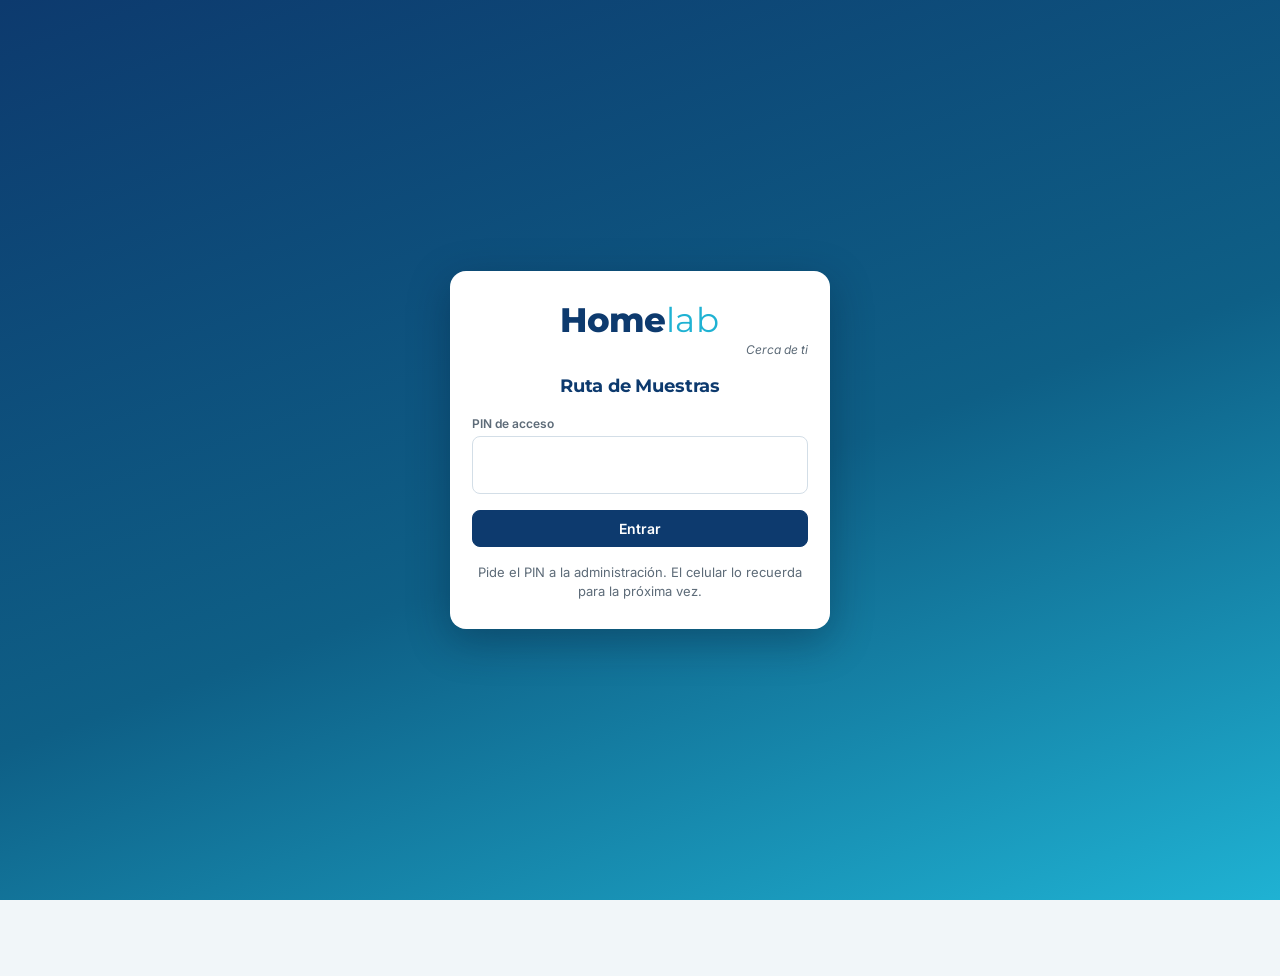
<file: ruta-de-muestras/Index.html>
<!DOCTYPE html>
<html lang="es">
<head>
<base target="_top">
<meta charset="utf-8">
<meta name="viewport" content="width=device-width, initial-scale=1">
<meta name="theme-color" content="#0D3A6E">
<title>Ruta de Muestras · Homelab</title>
<link rel="preconnect" href="https://fonts.googleapis.com">
<link rel="stylesheet" href="https://fonts.googleapis.com/css2?family=Montserrat:wght@400;700;800&family=Inter:ital,wght@0,400;0,500;0,600;1,400&family=IBM+Plex+Mono:wght@500&display=swap">
<style>
/* Layout: sticky header with role switch; single column of working sections, widening to two columns for admin on desktop. */
:root{
  --navy:#0D3A6E; --cyan:#1FB2D3;
  --bg:#F1F6F9; --surface:#FFFFFF; --surface-2:#E6EEF4; --ink:#0D2440; --muted:#5D6B78; --line:#D3DEE7;
  --accent:#0D3A6E; --accent-ink:#FFFFFF; --accent-soft:#DDF2F8; --hi:#1FB2D3;
  --ok:#1C7448; --ok-soft:#DCF0E4; --warn:#9A5B00; --warn-soft:#FBEBCF; --bad:#B02A20; --bad-soft:#F8DEDB;
  --info:#0E7FA0; --info-soft:#DDF2F8;
  --f-display:"Montserrat","Helvetica Neue",Arial,sans-serif;
  --f-body:"Inter",system-ui,-apple-system,"Segoe UI",Roboto,sans-serif;
  --f-mono:"IBM Plex Mono",ui-monospace,SFMono-Regular,Menlo,monospace;
  --r:12px; color-scheme:light;
}
@media (prefers-color-scheme: dark){:root{
  --navy:#7FB4EE; --cyan:#3FC6E4;
  --bg:#0A1626; --surface:#102136; --surface-2:#172C45; --ink:#E4EDF5; --muted:#95A7B9; --line:#223956;
  --accent:#3FC6E4; --accent-ink:#06213A; --accent-soft:#0F3A4D; --hi:#3FC6E4;
  --ok:#5CC98E; --ok-soft:#13342A; --warn:#E9AE4E; --warn-soft:#3A2C12; --bad:#F08479; --bad-soft:#3E1D1A;
  --info:#6FD3EC; --info-soft:#0F3A4D; color-scheme:dark}}
*{box-sizing:border-box}
html,body{margin:0}
body{background:var(--bg);color:var(--ink);font-family:var(--f-body);font-size:15px;line-height:1.45}
h1,h2,h3{font-family:var(--f-display);font-weight:700;margin:0;text-wrap:balance;letter-spacing:-.01em;color:var(--navy)}
.wrap{max-width:1100px;margin:0 auto;padding-left:max(16px,env(safe-area-inset-left,0px));padding-right:max(16px,env(safe-area-inset-right,0px))}
.top{position:sticky;top:0;border-top:4px solid var(--cyan);z-index:5;background:var(--surface);border-bottom:1px solid var(--line)}
.top .wrap{display:flex;flex-wrap:wrap;align-items:center;gap:10px 16px;padding-block:10px}
.brand{display:flex;align-items:baseline;gap:10px;flex:1 1 auto;min-width:0}
.brand{align-items:center}
.logo{display:flex;flex-direction:column;line-height:1;text-decoration:none}
.logo img{height:40px;width:auto;display:block}
.wm{font:800 24px var(--f-display);letter-spacing:-.02em;color:var(--navy)}
.wm span{color:var(--cyan);font-weight:400;letter-spacing:.02em}
.wm-tag{font:italic 400 12px var(--f-body);color:var(--muted);align-self:flex-end;margin-top:1px}
.app-name{font:700 13px var(--f-display);color:var(--muted);border-left:1px solid var(--line);padding-left:10px;text-transform:uppercase;letter-spacing:.06em}
.login{min-height:100vh;display:grid;place-items:center;padding:24px 16px;background:linear-gradient(160deg,var(--navy),#0E5F86 55%,var(--cyan))}
.login .card{background:var(--surface);border-radius:16px;padding:28px 22px;width:100%;max-width:380px;display:grid;gap:16px;box-shadow:0 12px 40px rgba(5,25,50,.35)}
.login .logo{align-items:center}.login .wm{font-size:34px}.login .logo img{height:64px}
.login h2{font-size:18px;text-align:center}
.pin{font:600 24px var(--f-mono);letter-spacing:.3em;text-align:center}
.err{color:var(--bad);font-size:14px;text-align:center}
.sync{font-size:12px;color:var(--muted)}
.brand small{color:var(--muted);font-size:12px;white-space:nowrap}
.seg{display:inline-flex;background:var(--surface-2);border-radius:999px;padding:3px;gap:2px}
.seg button{border:0;background:transparent;color:var(--muted);font:600 13px var(--f-body);padding:7px 12px;border-radius:999px;cursor:pointer}
.seg button[aria-pressed="true"]{background:var(--surface);color:var(--ink);box-shadow:0 1px 2px rgba(0,0,0,.12)}
.datebox{display:flex;align-items:center;gap:6px;font-size:13px;color:var(--muted)}
input,select,textarea{font:inherit;color:var(--ink);background:var(--surface);border:1px solid var(--line);border-radius:8px;padding:9px 10px;width:100%;min-width:0}
.datebox input{width:auto;padding:6px 8px}
input:focus-visible,select:focus-visible,textarea:focus-visible,button:focus-visible,a:focus-visible{outline:2px solid var(--accent);outline-offset:2px}
main{padding-block:16px 60px;display:grid;gap:16px}
.section{background:var(--surface);border:1px solid var(--line);border-radius:var(--r);padding:16px;display:grid;gap:12px;min-width:0}
.section>header{display:flex;flex-wrap:wrap;align-items:baseline;justify-content:space-between;gap:6px 12px}
.section h2{font-size:17px}
.step{font:500 11px var(--f-mono);color:var(--info);letter-spacing:.06em;text-transform:uppercase}
.muted{color:var(--muted)}
.small{font-size:13px}
.mono{font-family:var(--f-mono);font-size:13px}
.num{font-variant-numeric:tabular-nums}
.row{display:flex;flex-wrap:wrap;gap:8px;align-items:center}
.grow{flex:1 1 auto;min-width:0}
.btn{display:inline-flex;align-items:center;justify-content:center;gap:6px;border:1px solid var(--line);background:var(--surface);color:var(--ink);font:600 14px var(--f-body);padding:9px 14px;border-radius:8px;cursor:pointer;text-decoration:none;white-space:nowrap}
.btn:hover{background:var(--surface-2)}
.btn.primary{background:var(--accent);border-color:var(--accent);color:var(--accent-ink)}
.seg button[aria-pressed="true"]{color:var(--navy)}
.btn.primary:hover{filter:brightness(1.08)}
.btn.danger{color:var(--bad);border-color:var(--bad-soft)}
.btn.ok{background:var(--ok);border-color:var(--ok);color:var(--surface)}
.btn.sm{font-size:13px;padding:6px 10px}
.btn[disabled]{opacity:.5;cursor:not-allowed}
.pill{display:inline-flex;align-items:center;gap:5px;font:600 12px var(--f-body);padding:3px 9px;border-radius:999px;white-space:nowrap;background:var(--surface-2);color:var(--muted)}
.pill::before{content:"";width:7px;height:7px;border-radius:50%;background:currentColor}
.pill.ok{background:var(--ok-soft);color:var(--ok)} .pill.warn{background:var(--warn-soft);color:var(--warn)}
.pill.bad{background:var(--bad-soft);color:var(--bad)} .pill.info{background:var(--info-soft);color:var(--info)}
.pill.acc{background:var(--accent-soft);color:var(--accent)}
.tag{font:600 11px var(--f-body);letter-spacing:.04em;text-transform:uppercase;padding:2px 7px;border-radius:5px}
.tag.efe{background:var(--ok-soft);color:var(--ok)} .tag.cre{background:var(--info-soft);color:var(--info)}
.strip{display:grid;grid-template-columns:repeat(auto-fit,minmax(130px,1fr));gap:10px}
.stat{background:var(--surface-2);border-radius:8px;padding:10px 12px;display:grid;gap:2px}
.stat b{font:700 20px var(--f-display);font-variant-numeric:tabular-nums}
.stat span{font-size:12px;color:var(--muted)}
.stat.bad b{color:var(--bad)} .stat.ok b{color:var(--ok)}
.list{display:grid;gap:8px}
.item{border:1px solid var(--line);border-radius:8px;padding:12px;display:grid;gap:8px;min-width:0}
.item.done{border-color:var(--ok-soft);background:linear-gradient(0deg,var(--ok-soft),var(--ok-soft)) left/4px 100% no-repeat,var(--surface)}
.item.skip{opacity:.75}
.item .t{font-weight:600}
.form{display:grid;gap:10px;background:var(--surface-2);border-radius:8px;padding:12px}
.fields{display:grid;grid-template-columns:repeat(auto-fit,minmax(140px,1fr));gap:10px}
label.f{display:grid;gap:4px;font-size:12px;font-weight:600;color:var(--muted);min-width:0}
.radios{display:flex;gap:6px;flex-wrap:wrap}
.radios label{display:flex;align-items:center;gap:6px;background:var(--surface);border:1px solid var(--line);border-radius:8px;padding:8px 12px;font-size:14px;font-weight:600;color:var(--ink);cursor:pointer}
.radios input{width:auto;margin:0;accent-color:var(--accent)}
.tablewrap{overflow-x:auto;border:1px solid var(--line);border-radius:8px}
table{border-collapse:collapse;width:100%;font-size:14px}
th,td{text-align:left;padding:9px 10px;border-bottom:1px solid var(--line);vertical-align:top}
th{font-size:12px;color:var(--muted);font-weight:600;background:var(--surface-2);white-space:nowrap}
td.r,th.r{text-align:right;font-variant-numeric:tabular-nums;white-space:nowrap}
tfoot td{font-weight:700;background:var(--surface-2)}
tr:last-child td{border-bottom:0}
.kv{display:grid;grid-template-columns:repeat(auto-fit,minmax(150px,1fr));gap:8px 14px}
.kv div{display:grid;gap:1px;min-width:0}
.kv span{font-size:12px;color:var(--muted)}
.kv b{font-weight:600;overflow-wrap:anywhere}
.timeline{display:grid;grid-template-columns:repeat(4,minmax(0,1fr));gap:4px}
.tl{display:grid;gap:3px;font-size:12px;color:var(--muted);min-width:0}
.tl i{height:5px;border-radius:3px;background:var(--surface-2);display:block}
.tl.on i{background:linear-gradient(90deg,var(--cyan),var(--navy))} .tl.on{color:var(--ink)}
.tl.late i{background:var(--bad)} .tl.late{color:var(--bad)}
.tl b{font-weight:600;overflow-wrap:anywhere}
.alert{display:flex;gap:10px;align-items:flex-start;padding:10px 12px;border-radius:8px;font-size:14px}
.alert.bad{background:var(--bad-soft)} .alert.warn{background:var(--warn-soft)} .alert.info{background:var(--info-soft)}
.alert b{display:block}
.alert .dot{width:9px;height:9px;border-radius:50%;margin-top:6px;flex:none}
.alert.bad .dot{background:var(--bad)} .alert.warn .dot{background:var(--warn)} .alert.info .dot{background:var(--info)}
.empty{padding:22px;text-align:center;color:var(--muted);border:1px dashed var(--line);border-radius:8px}
.note{font-size:13px;color:var(--muted);background:var(--surface-2);border-radius:8px;padding:10px 12px}
.wa{white-space:pre-wrap;font:500 12.5px/1.5 var(--f-mono);background:var(--surface-2);border-radius:8px;padding:12px;max-height:260px;overflow:auto;overflow-wrap:anywhere}
.cols{display:grid;gap:16px}
@media (min-width:900px){.cols{grid-template-columns:minmax(0,3fr) minmax(0,2fr);align-items:start}}
#toast{position:fixed;left:50%;bottom:calc(18px + env(safe-area-inset-bottom,0px));transform:translateX(-50%);background:var(--ink);color:var(--bg);padding:10px 16px;border-radius:8px;font-weight:600;font-size:14px;z-index:20;max-width:calc(100% - 32px)}
#toast.bad{background:var(--bad);color:#fff}
.banner{padding:10px 14px;border-radius:8px;background:var(--warn-soft);color:var(--ink);font-size:14px}
@media (max-width:560px){.brand small{display:none}.timeline{grid-template-columns:repeat(2,minmax(0,1fr))}}
@media (prefers-reduced-motion:no-preference){.btn,.seg button{transition:background .15s,filter .15s}}
</style>
</head>
<body>
<div id="login" hidden></div>
<header class="top" hidden>
  <div class="wrap">
    <div class="brand"><span id="marca"></span><span class="app-name">Ruta de Muestras</span></div>
    <label class="datebox" for="fecha">Día <input type="date" id="fecha"></label>
    <div class="seg" role="group" aria-label="Vista">
      <button type="button" data-act="rol" data-v="zona">Mensajero zona</button>
      <button type="button" data-act="rol" data-v="mde">Medellín</button>
      <button type="button" data-act="rol" data-v="admin">Administración</button>
    </div>
  </div>
</header>
<main class="wrap" id="app" hidden></main>
<div id="toast" hidden></div>
<script>
(function(){
const BUS=["Rápido Ochoa","Transportes Arauca","Coomotor","Bus intermunicipal (otra)"];
const AVION=["SATENA","Clic","Avianca Cargo","Aerolínea (otra)"];
const TMIN=2, TMAX=8;
const $app=document.getElementById('app');
const lsGet=(k,d)=>{try{const v=localStorage.getItem('rm_'+k);return v==null?d:v}catch(e){return d}};
const lsSet=(k,v)=>{try{localStorage.setItem('rm_'+k,v)}catch(e){}};
const hoy=()=>{const d=new Date();return d.getFullYear()+'-'+String(d.getMonth()+1).padStart(2,'0')+'-'+String(d.getDate()).padStart(2,'0')};
const nowHM=()=>{const d=new Date();return String(d.getHours()).padStart(2,'0')+':'+String(d.getMinutes()).padStart(2,'0')};
const h=s=>String(s??'').replace(/[&<>"']/g,c=>({'&':'&amp;','<':'&lt;','>':'&gt;','"':'&quot;',"'":'&#39;'}[c]));
const COP=new Intl.NumberFormat('es-CO',{style:'currency',currency:'COP',maximumFractionDigits:0});
const cop=n=>COP.format(Number(n)||0);
const int=v=>{const n=parseInt(String(v??'').replace(/[^\d]/g,''),10);return isNaN(n)?0:n};
const temp=v=>{const s=String(v??'').trim().replace(',','.');if(s==='')return null;const n=parseFloat(s);return isNaN(n)?null:n};
const fuera=t=>t!=null&&(t<TMIN||t>TMAX);
const fechaTxt=f=>{try{return new Date(f+'T12:00:00').toLocaleDateString('es-CO',{weekday:'long',day:'numeric',month:'long'})}catch(e){return f}};
const fechaCorta=f=>{const[a,m,d]=f.split('-');return d+'/'+m+'/'+a};

const S={pin:lsGet('pin',''),rolUser:null,marca:{empresa:'Homelab',logo:''},conn:'ok',sync:null,canEdit:false,
  zonas:[],clientes:[],puntos:[],envios:{},loaded:{zonas:false,clientes:false,puntos:false,envios:false},
  fecha:hoy(),rol:lsGet('rol','zona'),zonaSel:lsGet('zona',''),puntoSel:lsGet('punto','todos'),
  adminTab:lsGet('adminTab','hoy'),cliZona:'todas',open:null,confirm:null};

/* ---------- datos ---------- */
const zonasAct=()=>S.zonas.filter(z=>z.activa!==false);
const zonaBy=id=>S.zonas.find(z=>z.id===id);
const puntoBy=id=>S.puntos.find(p=>p.id===id);
const cliBy=id=>S.clientes.find(c=>c.id===id);
const envId=zid=>S.fecha+'_'+zid;
const envDe=zid=>S.envios[envId(zid)];
const recs=env=>Object.entries(env?.recolecciones||{}).filter(([,r])=>r&&!r.anulada).map(([cid,r])=>({cid,...r}));
function totales(env){
  const t={muestras:0,efectivo:0,credito:0,clientes:0,sin:0,gasto:0,neveras:0};
  for(const r of recs(env)){ if(r.sinMuestras){t.sin++;continue} t.clientes++; t.muestras+=r.muestras||0; if(r.pago==='credito')t.credito+=r.valor||0; else t.efectivo+=r.valor||0; }
  t.gasto=env?.despacho?.costo||0; t.neveras=env?.despacho?.neveras||0; t.entregar=t.efectivo-t.gasto; return t;
}
function eta(env){const d=env?.despacho;if(!d?.horaLlegada)return null;const b=new Date(env.fecha+'T'+d.horaLlegada+':00');if(d.horaSalida&&d.horaLlegada<d.horaSalida)b.setDate(b.getDate()+1);return b}
function retrasado(env){if(!env?.despacho||env.recepcion)return false;const e=eta(env);return !!e&&Date.now()>e.getTime()+30*60000}
function estado(env){if(!env)return'sin';if(env.entrega)return'entregado';if(env.recepcion)return'en_punto';if(env.despacho)return retrasado(env)?'retrasado':'transito';return recs(env).length?'recolectando':'sin'}
const EST={sin:['Sin iniciar',''],recolectando:['Recolectando','acc'],transito:['En tránsito','info'],retrasado:['Retrasado','bad'],en_punto:['Recibido en Medellín','warn'],entregado:['En laboratorio','ok']};
const pill=e=>`<span class="pill ${EST[e][1]}">${EST[e][0]}</span>`;
const medioTxt=m=>m==='avion'?'Avión':'Bus';

/* ---------- servidor (Google Apps Script) ---------- */
function call(fn,...args){return new Promise((res,rej)=>{
  if(!window.google?.script?.run){rej(new Error('Abre la plataforma desde su enlace publicado.'));return}
  google.script.run.withSuccessHandler(res).withFailureHandler(e=>rej(e instanceof Error?e:new Error(String(e&&e.message||e))))[fn](...args)})}
function aplicar(d){
  S.zonas=d.zonas||[];S.clientes=d.clientes||[];S.puntos=d.puntos||[];
  if(d.envios)S.envios=d.envios;
  S.loaded={zonas:true,clientes:true,puntos:true,envios:!!d.envios};S.conn='ok';S.sync=nowHM();
}
let cargando=false,fechaPedida=null;
async function cargar(silencioso){
  if(!S.rolUser||cargando)return;cargando=true;const f=S.fecha;fechaPedida=f;
  try{const d=await call('getDatos',S.pin,f);if(f===S.fecha){aplicar(d);render()}}
  catch(e){if(/PIN/.test(e.message)){salir(e.message);return}S.conn='err';if(!silencioso)toast('Sin conexión. Se reintentará sola.','bad');render()}
  finally{cargando=false}
}
async function entrar(pin){
  const r=await call('login',pin);S.pin=pin;S.rolUser=r.rol;S.canEdit=r.rol==='admin';lsSet('pin',pin);
  if(S.rolUser!=='admin'&&S.rol==='admin')S.rol='zona';
  await cargar();
}
function salir(msg){S.pin='';S.rolUser=null;lsSet('pin','');S.loaded={zonas:false,clientes:false,puntos:false,envios:false};S.loginErr=msg||'';render()}

/* ---------- escrituras ---------- */
function errMsg(e){const m=String(e?.message||'');return m&&!/^Exception|script\.google/i.test(m)?m.replace(/^Error:\s*/,''):'No se pudo guardar. Revisa la conexión e inténtalo de nuevo.'}
async function guardarEnvio(zid,patch,msg){
  try{const d=await call('guardar',S.pin,S.fecha,zid,patch);aplicar(d);if(msg)toast(msg);render();return true}
  catch(e){if(/PIN/.test(e.message)){salir(e.message);return false}toast(errMsg(e),'bad');return false}
}
const HOJA={zonas:'Zonas',clientes:'Clientes',puntos:'Puntos'};
async function guardarCat(col,id,data,msg){
  try{const c=await call('guardarCat',S.pin,HOJA[col],id,data);S.zonas=c.zonas;S.clientes=c.clientes;S.puntos=c.puntos;if(msg)toast(msg);return true}
  catch(e){toast(errMsg(e),'bad');return false}
}

/* ---------- textos WhatsApp ---------- */
function txtDespacho(z,env){
  const d=env.despacho,p=puntoBy(d.punto),t=totales(env);
  return `*DESPACHO DE MUESTRAS – ${z.nombre}*\nFecha: ${fechaCorta(env.fecha)} · Mensajero: ${z.mensajero||'-'}\n`+
  `Medio: ${medioTxt(d.medio)} · ${d.empresa}\nGuía/tiquete: ${d.guia||'-'}\n`+
  (d.embarque?`Embarque: ${d.embarque}\n`:'')+
  `Salida: ${d.horaSalida||'-'} · Llegada estimada: ${d.horaLlegada||'-'}\nRecoger en: ${p?.nombre||'-'}${p?.mensajero?' ('+p.mensajero+')':''}\n`+
  `Neveras: ${d.neveras} · Temperatura: ${d.temperatura??'-'} °C\nMuestras: ${t.muestras} de ${t.clientes} clientes`+(d.obs?`\nObs: ${d.obs}`:'');
}
function txtCuadre(z,env){
  const t=totales(env),rs=recs(env);let i=0;
  const lineas=rs.filter(r=>!r.sinMuestras).map(r=>`${++i}. ${cliBy(r.cid)?.nombre||r.nombre||'Cliente'} — ${r.muestras} m — ${cop(r.valor)} — ${r.pago==='credito'?'CRÉDITO':'EFECTIVO'}`).join('\n');
  const sin=rs.filter(r=>r.sinMuestras).map(r=>cliBy(r.cid)?.nombre||r.nombre).join(', ');
  const d=env.despacho;
  return `*CUADRE DE CAJA – ${z.nombre}*\nFecha: ${fechaCorta(env.fecha)} · Mensajero: ${z.mensajero||'-'}\n\n${lineas||'(sin recolecciones)'}\n`+
  (sin?`\nSin muestras hoy: ${sin}\n`:'')+
  `\nTotal muestras: ${t.muestras}\nEfectivo recaudado: ${cop(t.efectivo)}\nCrédito (por cobrar): ${cop(t.credito)}\n`+
  `Gasto de envío${d?` (${medioTxt(d.medio)} ${d.empresa})`:''}: ${cop(t.gasto)}\n*Efectivo a entregar: ${cop(t.entregar)}*`+
  (d?`\n\nDespacho: ${medioTxt(d.medio)} · ${d.empresa} · Guía ${d.guia||'-'} · Sale ${d.horaSalida||'-'} · Llega ${d.horaLlegada||'-'} · ${d.neveras} nevera(s) · ${d.temperatura??'-'} °C`:'');
}
const waLink=t=>'https://api.whatsapp.com/send?text='+encodeURIComponent(t);
function waBlock(key,text){
  return `<div class="wa" id="wa-${h(key)}">${h(text)}</div><div class="row">
    <button class="btn sm" data-act="copiar" data-k="${h(key)}">Copiar texto</button>
    <a class="btn sm primary" href="${h(waLink(text))}" target="_blank" rel="noopener">Enviar por WhatsApp</a></div>`;
}

/* ---------- vistas: mensajero de zona ---------- */
function vistaZona(){
  const zs=zonasAct();
  if(!zs.length)return `<section class="section"><div class="empty">Todavía no hay zonas creadas. El administrador las crea en <b>Administración → Configuración</b>.</div></section>`;
  if(!zonaBy(S.zonaSel))S.zonaSel=zs[0].id;
  const z=zonaBy(S.zonaSel),env=envDe(z.id),t=totales(env),cerrado=!!env?.cuadreCerrado;
  const cls=S.clientes.filter(c=>c.zonaId===z.id&&c.activo!==false);
  const registrados=cls.filter(c=>env?.recolecciones?.[c.id]&&!env.recolecciones[c.id].anulada).length;
  let o=`<section class="section"><div class="row"><label class="f grow" for="sel-zona">Mi zona
    <select id="sel-zona" data-change="zona">${zs.map(x=>`<option value="${h(x.id)}"${x.id===z.id?' selected':''}>${h(x.nombre)}</option>`).join('')}</select></label>
    <div class="grow small"><div class="muted">Mensajero</div><b>${h(z.mensajero||'Sin asignar')}</b></div>${pill(estado(env))}</div>
    <div class="strip">
      <div class="stat"><b>${registrados}/${cls.length}</b><span>Clientes registrados</span></div>
      <div class="stat"><b>${t.muestras}</b><span>Muestras</span></div>
      <div class="stat"><b>${cop(t.efectivo)}</b><span>Efectivo</span></div>
      <div class="stat"><b>${cop(t.credito)}</b><span>Crédito</span></div>
    </div></section>`;

  // Paso 1: recolección
  o+=`<section class="section"><header><div><div class="step">Paso 1</div><h2>Recolección en clientes</h2></div><span class="muted small">${h(fechaTxt(S.fecha))}</span></header>`;
  if(!cls.length)o+=`<div class="empty">Esta zona no tiene clientes activos. El administrador los agrega en Configuración.</div>`;
  o+=`<div class="list">`+cls.map(c=>itemCliente(z,c,env,cerrado)).join('')+`</div></section>`;

  // Paso 2: despacho
  o+=`<section class="section"><header><div><div class="step">Paso 2</div><h2>Despacho a Medellín</h2></div>${env?.despacho?`<span class="pill ok">Despachado ${h(env.despacho.registrado||'')}</span>`:''}</header>`;
  if(env?.despacho&&S.open!=='desp'){
    const d=env.despacho,p=puntoBy(d.punto);
    o+=`<div class="kv">
      <div><span>Medio</span><b>${medioTxt(d.medio)} · ${h(d.empresa)}</b></div>
      <div><span>Guía / tiquete</span><b class="mono">${h(d.guia||'-')}</b></div>
      <div><span>Salida → llegada</span><b class="num">${h(d.horaSalida||'-')} → ${h(d.horaLlegada||'-')}</b></div>
      <div><span>Recoge en</span><b>${h(p?.nombre||'-')}</b></div>
      <div><span>Neveras</span><b class="num">${h(d.neveras)}</b></div>
      <div><span>Temperatura</span><b class="num" style="color:${fuera(d.temperatura)?'var(--bad)':'inherit'}">${d.temperatura??'-'} °C</b></div>
      <div><span>Costo del envío</span><b class="num">${cop(d.costo)}</b></div>
      ${d.embarque?`<div><span>Punto de embarque</span><b>${h(d.embarque)}</b></div>`:''}
    </div>${d.obs?`<div class="note">${h(d.obs)}</div>`:''}
    <div class="small muted">Aviso para el grupo de WhatsApp de Medellín:</div>${waBlock('desp',txtDespacho(z,env))}
    ${!env.recepcion&&!cerrado?`<div class="row"><button class="btn sm" data-act="open" data-k="desp">Corregir despacho</button></div>`:''}`;
  }else if(!t.clientes&&!env?.despacho){
    o+=`<div class="empty">Registra al menos una recogida para poder despachar.</div>`;
  }else o+=formDespacho(z,env);
  o+=`</section>`;

  // Paso 3: cuadre
  o+=`<section class="section"><header><div><div class="step">Paso 3</div><h2>Cuadre de caja</h2></div>${cerrado?`<span class="pill ok">Cerrado ${h(env.cuadreCerrado)}</span>`:`<span class="pill">Abierto</span>`}</header>`;
  o+=tablaCuadre(env);
  if(env&&t.clientes){
    o+=waBlock('cuadre',txtCuadre(z,env));
    if(!cerrado){
      o+= S.confirm==='cerrar'
        ?`<div class="row"><span class="small grow">Al cerrar ya no se pueden editar las recogidas de hoy.</span><button class="btn sm" data-act="cancel">Volver</button><button class="btn sm ok" data-act="cerrar-ok">Sí, cerrar cuadre</button></div>`
        :`<div class="row"><button class="btn primary" data-act="cerrar" ${env.despacho?'':'disabled'}>Cerrar cuadre del día</button>${env.despacho?'':'<span class="small muted">Primero registra el despacho.</span>'}</div>`;
    }
  }
  o+=`</section>`;
  return o;
}
function itemCliente(z,c,env,cerrado){
  const r=env?.recolecciones?.[c.id];const ok=r&&!r.anulada;const k='rec:'+c.id;
  const head=`<div class="row"><div class="grow"><div class="t">${h(c.nombre)}</div><div class="small muted">${h(c.municipio||'')}</div></div>
    <span class="tag ${c.modalidad==='credito'?'cre':'efe'}">${c.modalidad==='credito'?'Crédito':'Efectivo'}</span></div>`;
  if(S.open===k)return `<div class="item">${head}${formRec(c,ok?r:null)}</div>`;
  if(ok&&r.sinMuestras)return `<div class="item skip">${head}<div class="row small"><span class="pill">Sin muestras hoy · ${h(r.hora)}</span>${cerrado?'':`<button class="btn sm" data-act="anular" data-k="${h(c.id)}">Deshacer</button>`}</div></div>`;
  if(ok)return `<div class="item done">${head}<div class="row small num"><span class="pill ok">Recogido ${h(r.hora)}</span>
     <span><b>${r.muestras}</b> muestras</span><span><b>${cop(r.valor)}</b> ${r.pago==='credito'?'a crédito':'en efectivo'}</span>
     <span style="color:${fuera(r.temperatura)?'var(--bad)':'inherit'}">${r.temperatura??'-'} °C</span></div>
     ${r.novedad?`<div class="note">${h(r.novedad)}</div>`:''}
     ${cerrado?'':`<div class="row"><button class="btn sm" data-act="open" data-k="${h(k)}">Editar</button><button class="btn sm danger" data-act="anular" data-k="${h(c.id)}">Anular</button></div>`}</div>`;
  return `<div class="item">${head}${cerrado?'<div class="small muted">Cuadre cerrado.</div>':`<div class="row"><button class="btn primary sm" data-act="open" data-k="${h(k)}">Registrar recogida</button><button class="btn sm" data-act="sinmuestras" data-k="${h(c.id)}">Sin muestras hoy</button></div>`}</div>`;
}
function formRec(c,r){
  const id='r-'+c.id,pago=r?.pago||c.modalidad||'efectivo';
  return `<form class="form" data-form="rec" data-k="${h(c.id)}">
   <div class="fields">
    <label class="f" for="${id}-m">Muestras<input id="${id}-m" name="muestras" inputmode="numeric" value="${h(r?.muestras??'')}" required></label>
    <label class="f" for="${id}-v">Valor pagado (COP)<input id="${id}-v" name="valor" inputmode="numeric" placeholder="0" value="${h(r?.valor??'')}"></label>
    <label class="f" for="${id}-t">Temperatura nevera (°C)<input id="${id}-t" name="temperatura" inputmode="decimal" placeholder="Ej. 5" value="${h(r?.temperatura??'')}"></label>
   </div>
   <div class="radios" role="group" aria-label="Forma de pago">
    <label><input type="radio" id="${id}-pe" name="pago" value="efectivo"${pago==='efectivo'?' checked':''}>Efectivo</label>
    <label><input type="radio" id="${id}-pc" name="pago" value="credito"${pago==='credito'?' checked':''}>Crédito</label>
   </div>
   <label class="f" for="${id}-n">Novedad (opcional)<input id="${id}-n" name="novedad" placeholder="Ej. una muestra sin rotular" value="${h(r?.novedad??'')}"></label>
   <div class="row"><button class="btn primary" type="submit">Guardar recogida</button><button class="btn" type="button" data-act="cancel">Cancelar</button></div>
  </form>`;
}
function formDespacho(z,env){
  const d=env?.despacho||{};const medio=document.querySelector('input[name="medio"]:checked')?.value||d.medio||z.medio||'avion';
  const emp=medio==='avion'?AVION:BUS;const t=totales(env);
  const puntoDef=d.punto||z.punto||(S.puntos[0]?.id||'');
  return `<form class="form" data-form="desp">
   <div class="radios" role="group" aria-label="Medio de transporte">
    <label><input type="radio" id="d-mb" name="medio" value="bus" data-change="rerender"${medio==='bus'?' checked':''}>Bus</label>
    <label><input type="radio" id="d-ma" name="medio" value="avion" data-change="rerender"${medio==='avion'?' checked':''}>Avión</label>
   </div>
   <div class="fields">
    <label class="f" for="d-emp">Empresa<select id="d-emp" name="empresa">${emp.map(e=>`<option${e===d.empresa?' selected':''}>${h(e)}</option>`).join('')}</select></label>
    <label class="f" for="d-guia">Número de guía o tiquete<input id="d-guia" name="guia" value="${h(d.guia||'')}" required></label>
    <label class="f" for="d-hs">Hora de salida<input type="time" id="d-hs" name="horaSalida" value="${h(d.horaSalida||'')}" required></label>
    <label class="f" for="d-hl">Llegada estimada<input type="time" id="d-hl" name="horaLlegada" value="${h(d.horaLlegada||'')}" required></label>
    <label class="f" for="d-pto">Recoger en Medellín<select id="d-pto" name="punto">${S.puntos.map(p=>`<option value="${h(p.id)}"${p.id===puntoDef?' selected':''}>${h(p.nombre)}</option>`).join('')}</select></label>
    <label class="f" for="d-emb">Punto de embarque<input id="d-emb" name="embarque" value="${h(d.embarque??z.embarque??'')}" placeholder="Ej. Aeropuerto El Caraño, Quibdó"></label>
    <label class="f" for="d-nev">Neveras<input id="d-nev" name="neveras" inputmode="numeric" value="${h(d.neveras??1)}" required></label>
    <label class="f" for="d-tmp">Temperatura al despachar (°C)<input id="d-tmp" name="temperatura" inputmode="decimal" value="${h(d.temperatura??'')}" placeholder="Ej. 4" required></label>
    <label class="f" for="d-cos">Costo del envío (COP)<input id="d-cos" name="costo" inputmode="numeric" value="${h(d.costo??'')}" placeholder="0"></label>
   </div>
   <label class="f" for="d-obs">Observaciones (opcional)<input id="d-obs" name="obs" value="${h(d.obs||'')}"></label>
   <div class="small muted">Se despachan ${t.muestras} muestras de ${t.clientes} clientes.</div>
   <div class="row"><button class="btn primary" type="submit">Confirmar despacho</button>${env?.despacho?'<button class="btn" type="button" data-act="cancel">Cancelar</button>':''}</div>
  </form>`;
}
function tablaCuadre(env){
  const rs=recs(env).filter(r=>!r.sinMuestras);const t=totales(env);
  if(!rs.length)return `<div class="empty">Aquí aparece el cuadre a medida que registras recogidas.</div>`;
  return `<div class="tablewrap"><table><thead><tr><th>Cliente</th><th class="r">Muestras</th><th class="r">Valor</th><th>Pago</th></tr></thead><tbody>`+
   rs.map(r=>`<tr><td>${h(cliBy(r.cid)?.nombre||r.nombre||'Cliente')}</td><td class="r">${r.muestras}</td><td class="r">${cop(r.valor)}</td><td><span class="tag ${r.pago==='credito'?'cre':'efe'}">${r.pago==='credito'?'Crédito':'Efectivo'}</span></td></tr>`).join('')+
   `</tbody><tfoot><tr><td>Total</td><td class="r">${t.muestras}</td><td class="r">${cop(t.efectivo+t.credito)}</td><td></td></tr></tfoot></table></div>
   <div class="strip">
    <div class="stat"><b>${cop(t.efectivo)}</b><span>Efectivo recaudado</span></div>
    <div class="stat"><b>${cop(t.credito)}</b><span>Crédito por cobrar</span></div>
    <div class="stat"><b>${cop(t.gasto)}</b><span>Gasto de envío</span></div>
    <div class="stat ok"><b>${cop(t.entregar)}</b><span>Efectivo a entregar</span></div>
   </div>`;
}

/* ---------- vistas: Medellín ---------- */
function vistaMde(){
  const ps=S.puntos;
  const envs=Object.values(S.envios).filter(e=>e.despacho&&(S.puntoSel==='todos'||e.despacho.punto===S.puntoSel)).sort((a,b)=>(eta(a)||0)-(eta(b)||0));
  const p=puntoBy(S.puntoSel);
  let o=`<section class="section"><div class="row"><label class="f grow" for="sel-punto">Punto de recogida
    <select id="sel-punto" data-change="punto"><option value="todos">Todos los puntos</option>${ps.map(x=>`<option value="${h(x.id)}"${x.id===S.puntoSel?' selected':''}>${h(x.nombre)}</option>`).join('')}</select></label>
    ${p?`<div class="grow small"><div class="muted">Mensajero asignado</div><b>${h(p.mensajero||'Sin asignar')}</b></div>`:''}</div>
    <div class="strip">
     <div class="stat"><b>${envs.filter(e=>!e.recepcion).length}</b><span>Por recoger</span></div>
     <div class="stat ${envs.some(retrasado)?'bad':''}"><b>${envs.filter(retrasado).length}</b><span>Retrasados</span></div>
     <div class="stat"><b>${envs.filter(e=>e.recepcion&&!e.entrega).length}</b><span>Por entregar al lab</span></div>
     <div class="stat ok"><b>${envs.filter(e=>e.entrega).length}</b><span>Entregados</span></div>
    </div></section>`;
  o+=`<section class="section"><header><h2>Envíos del día</h2><span class="muted small">${h(fechaTxt(S.fecha))}</span></header>`;
  if(!envs.length)o+=`<div class="empty">No hay envíos despachados hacia este punto todavía. Aparecen aquí apenas el mensajero de zona confirma el despacho.</div>`;
  o+=`<div class="list">`+envs.map(cardMde).join('')+`</div></section>`;
  const pend=zonasAct().filter(z=>!envDe(z.id)?.despacho&&(S.puntoSel==='todos'||(z.punto===S.puntoSel)));
  if(pend.length)o+=`<section class="section"><header><h2>Zonas aún sin despachar</h2></header><div class="list">${pend.map(z=>`<div class="item"><div class="row"><div class="grow"><div class="t">${h(z.nombre)}</div><div class="small muted">${h(z.mensajero||'')} · normalmente por ${medioTxt(z.medio)}</div></div>${pill(estado(envDe(z.id)))}</div></div>`).join('')}</div></section>`;
  const conRet=envs.filter(e=>e.recepcion);
  if(conRet.length){
    const tot=conRet.reduce((s,e)=>s+(e.recepcion.costo||0),0);
    const txt=`*CUADRE MENSAJERO MEDELLÍN*\nFecha: ${fechaCorta(S.fecha)} · ${p?p.nombre+' · '+(p.mensajero||''):'Todos los puntos'}\n\n`+conRet.map((e,i)=>`${i+1}. ${e.zonaNombre} — ${medioTxt(e.despacho.medio)} ${e.despacho.empresa} · Guía ${e.despacho.guia} — recogido ${e.recepcion.hora}${e.entrega?' · entregado '+e.entrega.hora:''} — retiro ${cop(e.recepcion.costo)}`).join('\n')+`\n\n*Total gastos de retiro: ${cop(tot)}*`;
    o+=`<section class="section"><header><h2>Cuadre de gastos de retiro</h2><b class="num">${cop(tot)}</b></header>${waBlock('mde',txt)}</section>`;
  }
  return o;
}
function cardMde(e){
  const d=e.despacho,p=puntoBy(d.punto),t=totales(e),st=estado(e),z=zonaBy(e.zonaId);
  let o=`<div class="item${e.entrega?' done':''}"><div class="row"><div class="grow"><div class="t">${h(e.zonaNombre||z?.nombre)}</div><div class="small muted">${h(p?.nombre||'')} · envía ${h(e.mensajero||z?.mensajero||'')}</div></div>${pill(st)}</div>
   <div class="kv">
    <div><span>${medioTxt(d.medio)}</span><b>${h(d.empresa)}</b></div>
    <div><span>Guía / tiquete</span><b class="mono">${h(d.guia||'-')}</b></div>
    <div><span>Salida → llegada</span><b class="num">${h(d.horaSalida||'-')} → ${h(d.horaLlegada||'-')}</b></div>
    <div><span>Contenido</span><b class="num">${d.neveras} nevera(s) · ${t.muestras} muestras</b></div>
   </div>`;
  const kR='recep:'+e.id,kE='ent:'+e.id;
  if(!e.recepcion){
    o+= S.open===kR?`<form class="form" data-form="recep" data-k="${h(e.id)}"><div class="fields">
      <label class="f" for="${kR}-n">Neveras recibidas<input id="${kR}-n" name="neveras" inputmode="numeric" value="${h(d.neveras)}" required></label>
      <label class="f" for="${kR}-t">Temperatura al recibir (°C)<input id="${kR}-t" name="temperatura" inputmode="decimal" required></label>
      <label class="f" for="${kR}-c">Costo de retiro (COP)<input id="${kR}-c" name="costo" inputmode="numeric" placeholder="0"></label>
      <label class="f" for="${kR}-p">Recogido por<input id="${kR}-p" name="por" value="${h(p?.mensajero||'')}" required></label></div>
      <label class="f" for="${kR}-o">Novedad (opcional)<input id="${kR}-o" name="novedad" placeholder="Ej. nevera golpeada, sello roto"></label>
      <div class="row"><button class="btn primary" type="submit">Confirmar recogida</button><button class="btn" type="button" data-act="cancel">Cancelar</button></div></form>`
     :`<div class="row"><button class="btn primary sm" data-act="open" data-k="${h(kR)}">Recogí el envío en ${p?.tipo==='aeropuerto'?'el aeropuerto':'la terminal'}</button></div>`;
  }else{
    const r=e.recepcion;
    o+=`<div class="row small num"><span class="pill warn">Recogido ${h(r.hora)}</span><span>${h(r.por)}</span><span>${r.neveras} nevera(s)</span><span style="color:${fuera(r.temperatura)?'var(--bad)':'inherit'}">${r.temperatura??'-'} °C</span>${r.costo?`<span>Retiro ${cop(r.costo)}</span>`:''}</div>${r.novedad?`<div class="note">${h(r.novedad)}</div>`:''}`;
    if(!e.entrega){
      o+= S.open===kE?`<form class="form" data-form="ent" data-k="${h(e.id)}"><div class="fields">
        <label class="f" for="${kE}-m">Muestras contadas en el lab<input id="${kE}-m" name="muestras" inputmode="numeric" value="${h(t.muestras)}" required></label>
        <label class="f" for="${kE}-p">Recibido por (recepción)<input id="${kE}-p" name="por" required></label></div>
        <div class="radios" role="group" aria-label="Estado de la entrega"><label><input type="radio" id="${kE}-ok" name="conforme" value="si" checked>Todo conforme</label><label><input type="radio" id="${kE}-no" name="conforme" value="no">Con novedad</label></div>
        <label class="f" for="${kE}-o">Novedad (opcional)<input id="${kE}-o" name="novedad"></label>
        <div class="row"><button class="btn ok" type="submit">Confirmar entrega en laboratorio</button><button class="btn" type="button" data-act="cancel">Cancelar</button></div></form>`
       :`<div class="row"><button class="btn ok sm" data-act="open" data-k="${h(kE)}">Entregar en laboratorio</button></div>`;
    }else{
      const en=e.entrega;
      o+=`<div class="row small num"><span class="pill ok">Entregado ${h(en.hora)}</span><span>Recibió ${h(en.por)}</span><span>${en.muestras} muestras</span>${en.conforme?'':'<span class="pill bad">Con novedad</span>'}</div>${en.novedad?`<div class="note">${h(en.novedad)}</div>`:''}`;
    }
  }
  return o+`</div>`;
}

/* ---------- vistas: administración ---------- */
function alertas(){
  const a=[];
  for(const z of zonasAct()){
    const e=envDe(z.id);if(!e)continue;const t=totales(e),d=e.despacho;
    if(retrasado(e))a.push(['bad',`Envío retrasado · ${z.nombre}`,`Debía llegar a las ${d.horaLlegada} a ${puntoBy(d.punto)?.nombre||'Medellín'} (${medioTxt(d.medio)} ${d.empresa}, guía ${d.guia}).`]);
    if(e.recepcion&&d&&e.recepcion.neveras!==d.neveras)a.push(['bad',`Diferencia de neveras · ${z.nombre}`,`Salieron ${d.neveras} y se recibieron ${e.recepcion.neveras}.`]);
    if(e.entrega&&e.entrega.muestras!==t.muestras)a.push(['bad',`Diferencia de muestras · ${z.nombre}`,`Recolectadas ${t.muestras}, contadas en laboratorio ${e.entrega.muestras}.`]);
    if(e.entrega&&!e.entrega.conforme)a.push(['bad',`Entrega con novedad · ${z.nombre}`,e.entrega.novedad||'Sin detalle.']);
    const ts=[];recs(e).forEach(r=>{if(fuera(r.temperatura))ts.push(`${cliBy(r.cid)?.nombre||'cliente'}: ${r.temperatura} °C`)});
    if(d&&fuera(d.temperatura))ts.push(`despacho: ${d.temperatura} °C`);
    if(e.recepcion&&fuera(e.recepcion.temperatura))ts.push(`llegada a Medellín: ${e.recepcion.temperatura} °C`);
    if(ts.length)a.push(['warn',`Temperatura fuera de 2–8 °C · ${z.nombre}`,ts.join(' · ')]);
    if(d){const faltan=S.clientes.filter(c=>c.zonaId===z.id&&c.activo!==false&&!(e.recolecciones?.[c.id]&&!e.recolecciones[c.id].anulada));
      if(faltan.length)a.push(['info',`${faltan.length} cliente(s) sin registro · ${z.nombre}`,faltan.map(c=>c.nombre).join(', ')]);}
    const nov=recs(e).filter(r=>r.novedad).map(r=>`${cliBy(r.cid)?.nombre||'cliente'}: ${r.novedad}`);
    if(e.recepcion?.novedad)nov.push('Recepción: '+e.recepcion.novedad);
    if(nov.length)a.push(['info',`Novedades · ${z.nombre}`,nov.join(' · ')]);
  }
  return a;
}
function vistaAdmin(){
  const tabs=[['hoy','Operación'],['cuadres','Cuadres de caja'],['config','Configuración']];
  let o=`<div class="seg" role="group" aria-label="Sección">${tabs.map(([k,l])=>`<button type="button" data-act="atab" data-v="${k}" aria-pressed="${S.adminTab===k}">${l}</button>`).join('')}</div>`;
  if(S.adminTab==='cuadres')return o+adminCuadres();
  if(S.adminTab==='config')return o+adminConfig();
  const zs=zonasAct(),es=zs.map(z=>envDe(z.id)),al=alertas();
  const n=st=>es.filter(e=>estado(e)===st).length;
  o+=`<section class="section"><header><h2>Operación en tiempo real</h2><span class="muted small">${h(fechaTxt(S.fecha))} · se actualiza solo</span></header><div class="strip">
    <div class="stat"><b>${es.filter(e=>e?.despacho).length}/${zs.length}</b><span>Zonas despachadas</span></div>
    <div class="stat"><b>${n('transito')}</b><span>En tránsito</span></div>
    <div class="stat ${n('retrasado')?'bad':''}"><b>${n('retrasado')}</b><span>Retrasados</span></div>
    <div class="stat"><b>${n('en_punto')}</b><span>Recibidos en Medellín</span></div>
    <div class="stat ok"><b>${n('entregado')}</b><span>En laboratorio</span></div>
    <div class="stat ${al.some(x=>x[0]==='bad')?'bad':''}"><b>${al.length}</b><span>Alertas</span></div></div></section>`;
  o+=`<div class="cols"><section class="section"><header><h2>Zonas</h2></header><div class="list">`;
  if(!zs.length)o+=`<div class="empty">No hay zonas. Créalas en Configuración.</div>`;
  for(const z of zs){
    const e=envDe(z.id),t=totales(e),st=estado(e),d=e?.despacho;
    const nCli=S.clientes.filter(c=>c.zonaId===z.id&&c.activo!==false).length;
    const last=recs(e).map(r=>r.hora).sort().pop();
    o+=`<div class="item"><div class="row"><div class="grow"><div class="t">${h(z.nombre)}</div><div class="small muted">${h(z.mensajero||'Sin mensajero')} · ${t.muestras} muestras · ${cop(t.efectivo)} efectivo · ${cop(t.credito)} crédito</div></div>${pill(st)}</div>
     <div class="timeline">
      <div class="tl ${recs(e).length?'on':''}"><i></i><b>Recolección</b>${recs(e).length?`${recs(e).length}/${nCli} clientes${last?' · '+h(last):''}`:'Pendiente'}</div>
      <div class="tl ${d?'on':''}"><i></i><b>Despacho</b>${d?`${medioTxt(d.medio)} ${h(d.horaSalida)}`:'Pendiente'}</div>
      <div class="tl ${e?.recepcion?'on':st==='retrasado'?'late':''}"><i></i><b>${h(puntoBy(d?.punto||z.punto)?.nombre||'Medellín')}</b>${e?.recepcion?'Recogido '+h(e.recepcion.hora):d?'Llega '+h(d.horaLlegada):'—'}</div>
      <div class="tl ${e?.entrega?'on':''}"><i></i><b>Laboratorio</b>${e?.entrega?'Entregado '+h(e.entrega.hora):'—'}</div>
     </div></div>`;
  }
  o+=`</div></section><section class="section"><header><h2>Alertas</h2></header>`;
  o+=al.length?`<div class="list">${al.map(([c,ti,tx])=>`<div class="alert ${c}"><span class="dot"></span><div><b>${h(ti)}</b>${h(tx)}</div></div>`).join('')}</div>`:`<div class="empty">Sin alertas. Aquí se avisa de retrasos, diferencias de neveras o muestras, temperaturas fuera de rango y novedades.</div>`;
  return o+`</section></div>`;
}
function adminCuadres(){
  const zs=zonasAct();let T={m:0,e:0,c:0,g:0,a:0};
  const rows=zs.map(z=>{const e=envDe(z.id),t=totales(e);T.m+=t.muestras;T.e+=t.efectivo;T.c+=t.credito;T.g+=t.gasto;T.a+=t.entregar;
    return `<tr><td><b>${h(z.nombre)}</b><div class="small muted">${h(z.mensajero||'')}</div></td><td class="r">${t.clientes}</td><td class="r">${t.muestras}</td><td class="r">${cop(t.efectivo)}</td><td class="r">${cop(t.credito)}</td><td class="r">${cop(t.gasto)}</td><td class="r"><b>${cop(t.entregar)}</b></td>
    <td>${e?.cuadreCerrado?`<span class="pill ok">Cerrado ${h(e.cuadreCerrado)}</span>${S.canEdit?` <button class="btn sm" data-act="reabrir" data-k="${h(z.id)}">Reabrir</button>`:''}`:e?'<span class="pill">Abierto</span>':'<span class="pill">Sin datos</span>'}</td></tr>`}).join('');
  const cred=[];zs.forEach(z=>recs(envDe(z.id)).filter(r=>!r.sinMuestras&&r.pago==='credito').forEach(r=>cred.push([z.nombre,cliBy(r.cid)?.nombre||r.nombre,r.muestras,r.valor])));
  const txt=`*CUADRE CONSOLIDADO*\nFecha: ${fechaCorta(S.fecha)}\n\n`+zs.map(z=>{const t=totales(envDe(z.id));return `${z.nombre}: ${t.muestras} m · efectivo ${cop(t.efectivo)} · crédito ${cop(t.credito)} · gasto ${cop(t.gasto)} · entrega ${cop(t.entregar)}`}).join('\n')+
   `\n\nTotal muestras: ${T.m}\nEfectivo: ${cop(T.e)}\nCrédito por cobrar: ${cop(T.c)}\nGastos de envío: ${cop(T.g)}\n*Efectivo neto a recibir: ${cop(T.a)}*`;
  return `<section class="section"><header><h2>Cuadre consolidado del día</h2><span class="muted small">${h(fechaTxt(S.fecha))}</span></header>
   <div class="tablewrap"><table><thead><tr><th>Zona</th><th class="r">Clientes</th><th class="r">Muestras</th><th class="r">Efectivo</th><th class="r">Crédito</th><th class="r">Gasto envío</th><th class="r">A entregar</th><th>Estado</th></tr></thead>
   <tbody>${rows||'<tr><td colspan="8" class="muted">Sin zonas.</td></tr>'}</tbody><tfoot><tr><td>Total</td><td></td><td class="r">${T.m}</td><td class="r">${cop(T.e)}</td><td class="r">${cop(T.c)}</td><td class="r">${cop(T.g)}</td><td class="r">${cop(T.a)}</td><td></td></tr></tfoot></table></div>
   ${waBlock('cons',txt)}</section>
   <section class="section"><header><h2>Crédito del día: cuentas por cobrar</h2><b class="num">${cop(T.c)}</b></header>
   ${cred.length?`<div class="tablewrap"><table><thead><tr><th>Cliente</th><th>Zona</th><th class="r">Muestras</th><th class="r">Valor</th></tr></thead><tbody>${cred.map(c=>`<tr><td>${h(c[1])}</td><td>${h(c[0])}</td><td class="r">${c[2]}</td><td class="r">${cop(c[3])}</td></tr>`).join('')}</tbody></table></div>`:'<div class="empty">No hay recogidas a crédito en este día.</div>'}</section>`;
}
function adminConfig(){
  if(!S.canEdit)return `<section class="section"><div class="note">Solo los editores de esta página pueden cambiar zonas, clientes y puntos de recogida.</div></section>`;
  let o=`<section class="section"><header><h2>Zonas y mensajeros</h2><button class="btn sm primary" data-act="open" data-k="zona:new">Nueva zona</button></header>`;
  if(S.open==='zona:new')o+=formZona(null);
  o+=`<div class="list">`+S.zonas.map(z=>S.open==='zona:'+z.id?formZona(z):`<div class="item"><div class="row"><div class="grow"><div class="t">${h(z.nombre)}${z.activa===false?' <span class="pill">Inactiva</span>':''}</div><div class="small muted">${h(z.mensajero||'Sin mensajero')} · ${medioTxt(z.medio)} → ${h(puntoBy(z.punto)?.nombre||'-')}${z.embarque?' · embarca en '+h(z.embarque):''} · ${S.clientes.filter(c=>c.zonaId===z.id&&c.activo!==false).length} clientes</div></div><button class="btn sm" data-act="open" data-k="zona:${h(z.id)}">Editar</button></div></div>`).join('')+`</div></section>`;
  const cl=S.clientes.filter(c=>S.cliZona==='todas'||c.zonaId===S.cliZona);
  o+=`<section class="section"><header><h2>Clientes por zona</h2><button class="btn sm primary" data-act="open" data-k="cli:new">Nuevo cliente</button></header>
   <label class="f" for="cli-zona">Ver zona<select id="cli-zona" data-change="clizona"><option value="todas">Todas</option>${S.zonas.map(z=>`<option value="${h(z.id)}"${z.id===S.cliZona?' selected':''}>${h(z.nombre)}</option>`).join('')}</select></label>`;
  if(S.open==='cli:new')o+=formCli(null);
  o+=`<div class="list">`+(cl.length?cl.map(c=>S.open==='cli:'+c.id?formCli(c):`<div class="item${c.activo===false?' skip':''}"><div class="row"><div class="grow"><div class="t">${h(c.nombre)}</div><div class="small muted">${h(c.municipio||'')} · ${h(zonaBy(c.zonaId)?.nombre||'Sin zona')}${c.activo===false?' · Inactivo':''}</div></div><span class="tag ${c.modalidad==='credito'?'cre':'efe'}">${c.modalidad==='credito'?'Crédito':'Efectivo'}</span><button class="btn sm" data-act="open" data-k="cli:${h(c.id)}">Editar</button></div></div>`).join(''):'<div class="empty">No hay clientes en esta zona.</div>')+`</div></section>`;
  o+=`<section class="section"><header><h2>Puntos de recogida en Medellín</h2></header><div class="list">`+S.puntos.map(p=>S.open==='pto:'+p.id?`<form class="form" data-form="pto" data-k="${h(p.id)}"><div class="t">${h(p.nombre)}</div><label class="f" for="p-${h(p.id)}">Mensajero asignado<input id="p-${h(p.id)}" name="mensajero" value="${h(p.mensajero||'')}"></label><div class="row"><button class="btn primary" type="submit">Guardar</button><button class="btn" type="button" data-act="cancel">Cancelar</button></div></form>`:`<div class="item"><div class="row"><div class="grow"><div class="t">${h(p.nombre)}</div><div class="small muted">${h(p.mensajero||'Sin mensajero')}</div></div><button class="btn sm" data-act="open" data-k="pto:${h(p.id)}">Editar</button></div></div>`).join('')+`</div></section>`;
  return o;
}
function formZona(z){
  const id='z-'+(z?.id||'new');
  return `<form class="form" data-form="zona" data-k="${h(z?.id||'')}"><div class="fields">
   <label class="f" for="${id}-n">Nombre de la zona<input id="${id}-n" name="nombre" value="${h(z?.nombre||'')}" required></label>
   <label class="f" for="${id}-m">Mensajero de la zona<input id="${id}-m" name="mensajero" value="${h(z?.mensajero||'')}"></label>
   <label class="f" for="${id}-md">Medio habitual<select id="${id}-md" name="medio"><option value="avion"${z?.medio!=='bus'?' selected':''}>Avión</option><option value="bus"${z?.medio==='bus'?' selected':''}>Bus</option></select></label>
   <label class="f" for="${id}-p">Llega a<select id="${id}-p" name="punto">${S.puntos.map(p=>`<option value="${h(p.id)}"${p.id===z?.punto?' selected':''}>${h(p.nombre)}</option>`).join('')}</select></label>
   <label class="f" for="${id}-e">Punto de embarque<input id="${id}-e" name="embarque" value="${h(z?.embarque||'')}"></label>
   <label class="f" for="${id}-a">Estado<select id="${id}-a" name="activa"><option value="si">Activa</option><option value="no"${z?.activa===false?' selected':''}>Inactiva</option></select></label>
  </div><div class="row"><button class="btn primary" type="submit">Guardar zona</button><button class="btn" type="button" data-act="cancel">Cancelar</button></div></form>`;
}
function formCli(c){
  const id='c-'+(c?.id||'new'),zdef=c?.zonaId||(S.cliZona!=='todas'?S.cliZona:S.zonas[0]?.id);
  return `<form class="form" data-form="cli" data-k="${h(c?.id||'')}"><div class="fields">
   <label class="f" for="${id}-n">Nombre del cliente<input id="${id}-n" name="nombre" value="${h(c?.nombre||'')}" required></label>
   <label class="f" for="${id}-mu">Municipio<input id="${id}-mu" name="municipio" value="${h(c?.municipio||'')}"></label>
   <label class="f" for="${id}-z">Zona<select id="${id}-z" name="zonaId">${S.zonas.map(z=>`<option value="${h(z.id)}"${z.id===zdef?' selected':''}>${h(z.nombre)}</option>`).join('')}</select></label>
   <label class="f" for="${id}-mo">Modalidad de pago<select id="${id}-mo" name="modalidad"><option value="efectivo">Efectivo</option><option value="credito"${c?.modalidad==='credito'?' selected':''}>Crédito</option></select></label>
   <label class="f" for="${id}-a">Estado<select id="${id}-a" name="activo"><option value="si">Activo</option><option value="no"${c?.activo===false?' selected':''}>Inactivo</option></select></label>
  </div><div class="row"><button class="btn primary" type="submit">Guardar cliente</button><button class="btn" type="button" data-act="cancel">Cancelar</button></div></form>`;
}

/* ---------- render ---------- */
function capture(){const out={};document.querySelectorAll('#app input[id],#app select[id]').forEach(el=>{out[el.id]=(el.type==='radio'||el.type==='checkbox')?{c:el.checked}:{v:el.value}});const a=document.activeElement;return{out,focus:a&&a.id&&$app.contains(a)?a.id:null}}
function restore(st){for(const[id,v]of Object.entries(st.out)){const el=document.getElementById(id);if(!el||el.dataset.change)continue;if('c'in v)el.checked=v.c;else el.value=v.v}if(st.focus){const el=document.getElementById(st.focus);if(el)el.focus({preventScroll:true})}}
function marcaHTML(){const m=S.marca;return m.logo?`<span class="logo"><img src="${h(m.logo)}" alt="${h(m.empresa)}"></span>`:`<span class="logo"><span class="wm">Home<span>lab</span></span><span class="wm-tag">Cerca de ti</span></span>`}
function vistaLogin(){
  return `<div class="login"><form class="card" data-form="login">${marcaHTML()}<h2>Ruta de Muestras</h2>
   <label class="f" for="pin">PIN de acceso<input id="pin" name="pin" class="pin" type="password" inputmode="numeric" autocomplete="current-password" required></label>
   ${S.loginErr?`<div class="err">${h(S.loginErr)}</div>`:''}
   <button class="btn primary" type="submit">Entrar</button>
   <div class="small muted" style="text-align:center">Pide el PIN a la administración. El celular lo recuerda para la próxima vez.</div></form></div>`;
}
function render(){
  const top=document.querySelector('.top'),login=document.getElementById('login');
  if(!S.rolUser){top.hidden=true;$app.hidden=true;login.hidden=false;
    if(!login.querySelector('form')||login.dataset.err!==String(S.loginErr||'')){login.innerHTML=vistaLogin();login.dataset.err=String(S.loginErr||'')}return}
  top.hidden=false;$app.hidden=false;login.hidden=true;login.innerHTML='';
  document.getElementById('marca').innerHTML=marcaHTML();
  document.querySelectorAll('[data-act="rol"]').forEach(b=>{b.setAttribute('aria-pressed',String(b.dataset.v===S.rol));if(b.dataset.v==='admin')b.hidden=S.rolUser!=='admin'});
  const fi=document.getElementById('fecha');if(fi.value!==S.fecha)fi.value=S.fecha;
  let banner='';
  if(S.conn==='err')banner=`<div class="banner">Sin conexión con el servidor. Lo que ves puede estar desactualizado; se reintenta cada 20 segundos.</div>`;
  if(!S.loaded.zonas||!S.loaded.envios){$app.innerHTML=banner+`<div class="empty">Cargando la operación…</div>`;return}
  const st=capture();
  $app.innerHTML=banner+(S.rol==='mde'?vistaMde():S.rol==='admin'&&S.rolUser==='admin'?vistaAdmin():vistaZona())+
    `<div class="row sync"><span class="grow">Actualizado ${h(S.sync||'')} · se actualiza solo cada 20 s</span><button class="btn sm" data-act="refrescar">Actualizar ahora</button><button class="btn sm" data-act="salir">Salir</button></div>`;
  restore(st);
}
let tt;function toast(m,c){const t=document.getElementById('toast');t.textContent=m;t.className=c||'';t.hidden=false;clearTimeout(tt);tt=setTimeout(()=>t.hidden=true,3200)}

/* ---------- eventos ---------- */
document.addEventListener('click',async ev=>{
  const b=ev.target.closest('[data-act]');if(!b)return;const a=b.dataset.act,k=b.dataset.k;
  if(a==='salir'){salir();return}
  if(a==='refrescar'){cargar();return}
  if(a==='rol'){if(b.dataset.v==='admin'&&S.rolUser!=='admin')return;S.rol=b.dataset.v;lsSet('rol',S.rol);S.open=null;S.confirm=null;render();return}
  if(a==='atab'){S.adminTab=b.dataset.v;lsSet('adminTab',S.adminTab);S.open=null;render();return}
  if(a==='open'){S.open=k;S.confirm=null;render();return}
  if(a==='cancel'){S.open=null;S.confirm=null;render();return}
  if(a==='copiar'){const el=document.getElementById('wa-'+k);const txt=el?.textContent||'';
    try{await navigator.clipboard.writeText(txt);toast('Texto copiado. Pégalo en WhatsApp.')}catch(e){const r=document.createRange();r.selectNodeContents(el);const s=getSelection();s.removeAllRanges();s.addRange(r);toast('Texto seleccionado. Cópialo con el menú del teléfono.')}return}
  const z=zonaBy(S.zonaSel);
  if(a==='sinmuestras'&&z){const c=cliBy(k);await guardarEnvio(z.id,{recolecciones:{[k]:{sinMuestras:true,anulada:false,nombre:c?.nombre||'',hora:nowHM(),muestras:0,valor:0,pago:null,temperatura:null,novedad:''}}},'Marcado sin muestras');return}
  if(a==='anular'&&z){await guardarEnvio(z.id,{recolecciones:{[k]:{anulada:true}}},'Registro anulado');return}
  if(a==='cerrar'){S.confirm='cerrar';render();return}
  if(a==='cerrar-ok'&&z){S.confirm=null;await guardarEnvio(z.id,{cuadreCerrado:nowHM()},'Cuadre cerrado');return}
  if(a==='reabrir'){await guardarEnvio(k,{cuadreCerrado:null},'Cuadre reabierto');return}
});
document.addEventListener('change',ev=>{
  const el=ev.target;
  if(el.id==='fecha'){if(el.value&&el.value!==S.fecha){S.fecha=el.value;S.open=null;S.envios={};S.loaded.envios=false;render();cargar()}return}
  const c=el.dataset?.change;if(!c)return;
  if(c==='zona'){S.zonaSel=el.value;lsSet('zona',el.value);S.open=null;render()}
  else if(c==='punto'){S.puntoSel=el.value;lsSet('punto',el.value);S.open=null;render()}
  else if(c==='clizona'){S.cliZona=el.value;render()}
  else if(c==='rerender'){render()}
});
document.addEventListener('submit',async ev=>{
  const f=ev.target.closest('form[data-form]');if(!f)return;ev.preventDefault();
  const fd=Object.fromEntries(new FormData(f).entries()),k=f.dataset.k,kind=f.dataset.form,z=zonaBy(S.zonaSel);
  if(kind==='login'){const bt=f.querySelector('[type=submit]');bt.disabled=true;bt.textContent='Verificando…';
    try{S.loginErr='';await entrar(String(fd.pin||'').trim())}catch(e){S.loginErr=errMsg(e)||'PIN incorrecto.';S.rolUser=null;render()}return}
  const btn=f.querySelector('[type=submit]');if(btn)btn.disabled=true;let ok=false;
  if(kind==='rec'&&z){
    const m=int(fd.muestras);if(!m){toast('Escribe cuántas muestras recogiste.','bad');if(btn)btn.disabled=false;return}
    const prev=envDe(z.id)?.recolecciones?.[k];
    ok=await guardarEnvio(z.id,{recolecciones:{[k]:{anulada:false,sinMuestras:false,nombre:cliBy(k)?.nombre||'',muestras:m,valor:int(fd.valor),pago:fd.pago==='credito'?'credito':'efectivo',temperatura:temp(fd.temperatura),novedad:(fd.novedad||'').trim(),hora:prev&&!prev.anulada&&prev.hora?prev.hora:nowHM()}}},'Recogida guardada');
  }else if(kind==='desp'&&z){
    ok=await guardarEnvio(z.id,{despacho:{medio:fd.medio==='bus'?'bus':'avion',empresa:fd.empresa||'',guia:(fd.guia||'').trim(),horaSalida:fd.horaSalida||'',horaLlegada:fd.horaLlegada||'',punto:fd.punto||'',embarque:(fd.embarque||'').trim(),neveras:int(fd.neveras),temperatura:temp(fd.temperatura),costo:int(fd.costo),obs:(fd.obs||'').trim(),registrado:envDe(z.id)?.despacho?.registrado||nowHM()},mensajero:z.mensajero||''},'Despacho confirmado. Avisa al grupo por WhatsApp.');
  }else if(kind==='recep'){
    const e=S.envios[k];ok=e&&await guardarEnvio(e.zonaId,{recepcion:{neveras:int(fd.neveras),temperatura:temp(fd.temperatura),costo:int(fd.costo),por:(fd.por||'').trim(),novedad:(fd.novedad||'').trim(),hora:nowHM()}},'Recogida en el punto confirmada');
  }else if(kind==='ent'){
    const e=S.envios[k];ok=e&&await guardarEnvio(e.zonaId,{entrega:{muestras:int(fd.muestras),por:(fd.por||'').trim(),conforme:fd.conforme!=='no',novedad:(fd.novedad||'').trim(),hora:nowHM()}},'Entrega en laboratorio registrada');
  }else if(kind==='zona'){
    const prev=k?zonaBy(k):null;
    ok=await guardarCat('zonas',k||null,{...(prev?{orden:prev.orden??S.zonas.length}:{orden:S.zonas.length}),nombre:fd.nombre.trim(),mensajero:(fd.mensajero||'').trim(),medio:fd.medio,punto:fd.punto||'',embarque:(fd.embarque||'').trim(),activa:fd.activa!=='no'},'Zona guardada');
  }else if(kind==='cli'){
    ok=await guardarCat('clientes',k||null,{nombre:fd.nombre.trim(),municipio:(fd.municipio||'').trim(),zonaId:fd.zonaId||'',modalidad:fd.modalidad==='credito'?'credito':'efectivo',activo:fd.activo!=='no'},'Cliente guardado');
  }else if(kind==='pto'){
    const p=puntoBy(k);ok=p&&await guardarCat('puntos',k,{nombre:p.nombre,tipo:p.tipo,orden:p.orden??0,mensajero:(fd.mensajero||'').trim()},'Punto actualizado');
  }
  if(ok){S.open=null;render()}else if(btn&&document.contains(btn))btn.disabled=false;
});
setInterval(()=>{if(S.rolUser&&!document.hidden&&!document.querySelector('#app form'))cargar(true)},20000);
document.addEventListener('visibilitychange',()=>{if(!document.hidden&&S.rolUser)cargar(true)});
render();
call('marca').then(m=>{S.marca=m;render()}).catch(()=>{});
if(S.pin)entrar(S.pin).catch(e=>{salir(/PIN/.test(e.message)?'':'Sin conexión. Intenta de nuevo.')});
})();
</script>
</body>
</html>
</file>
